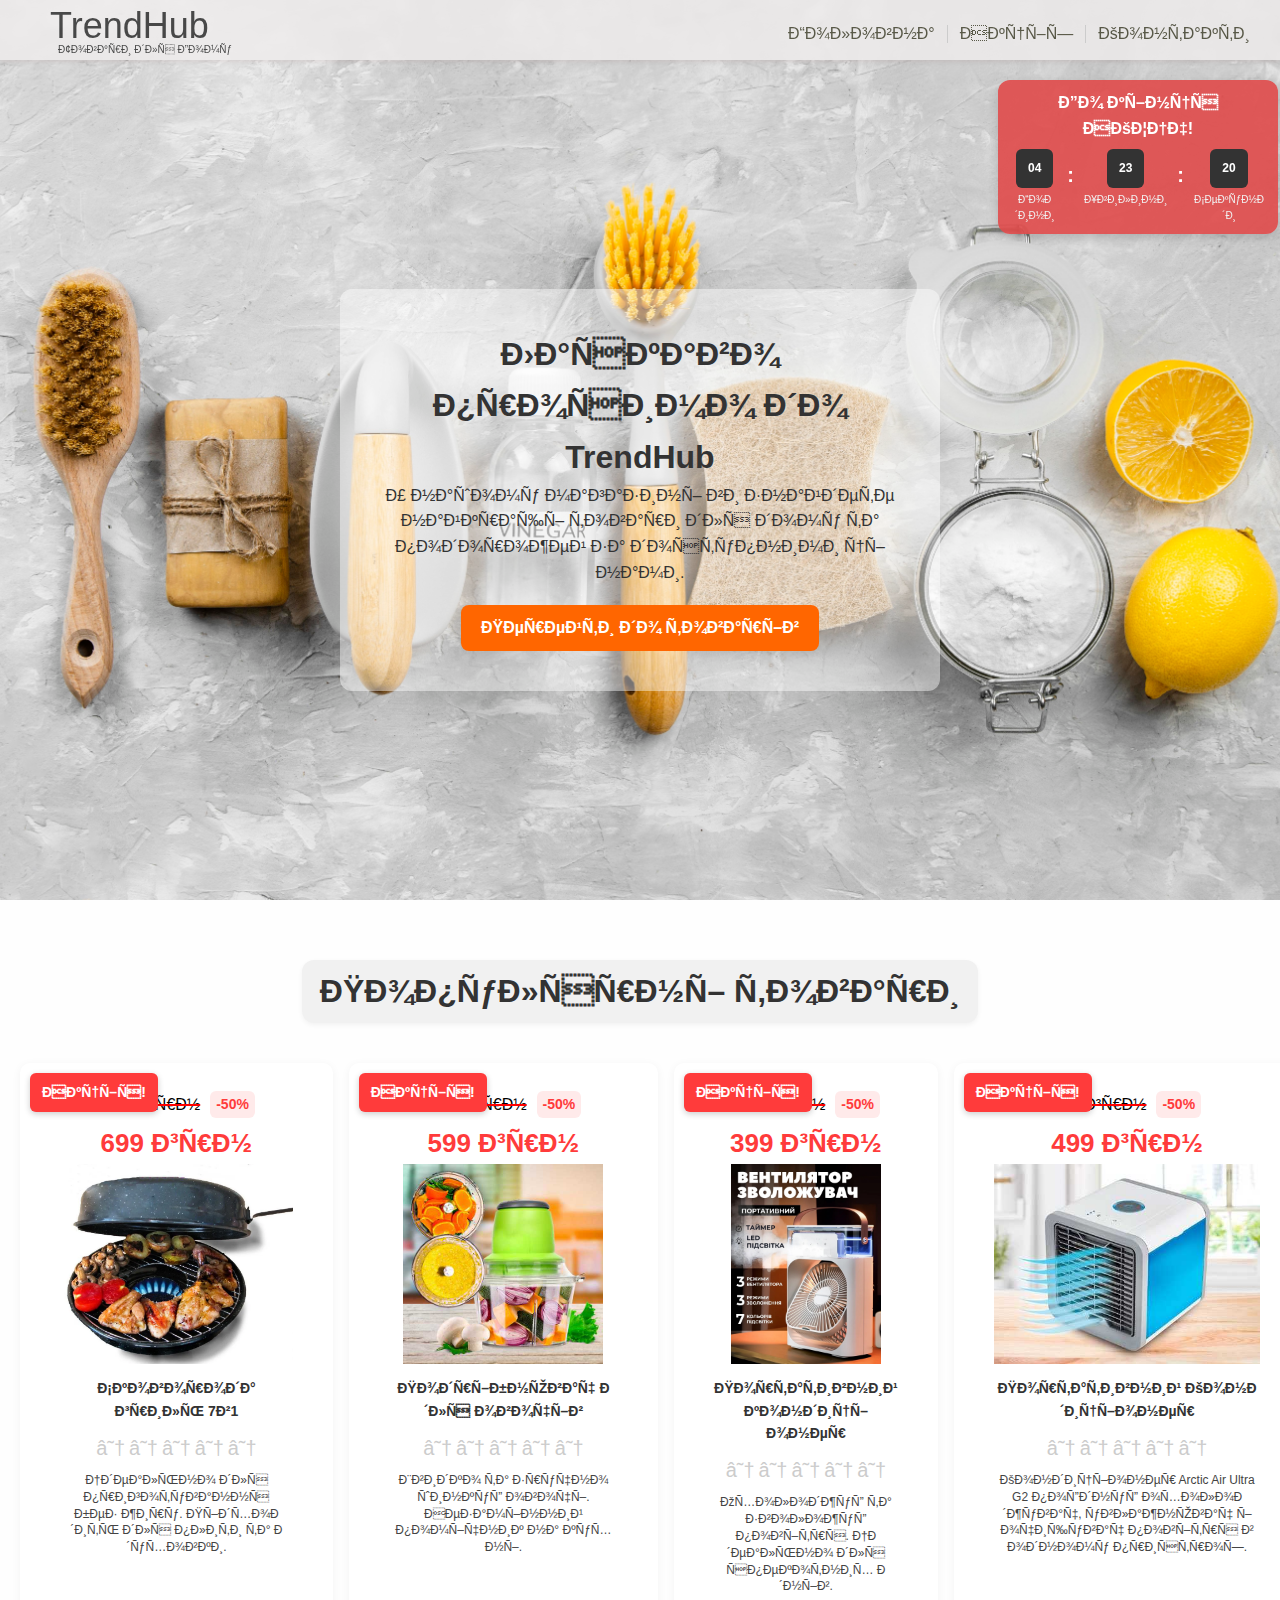
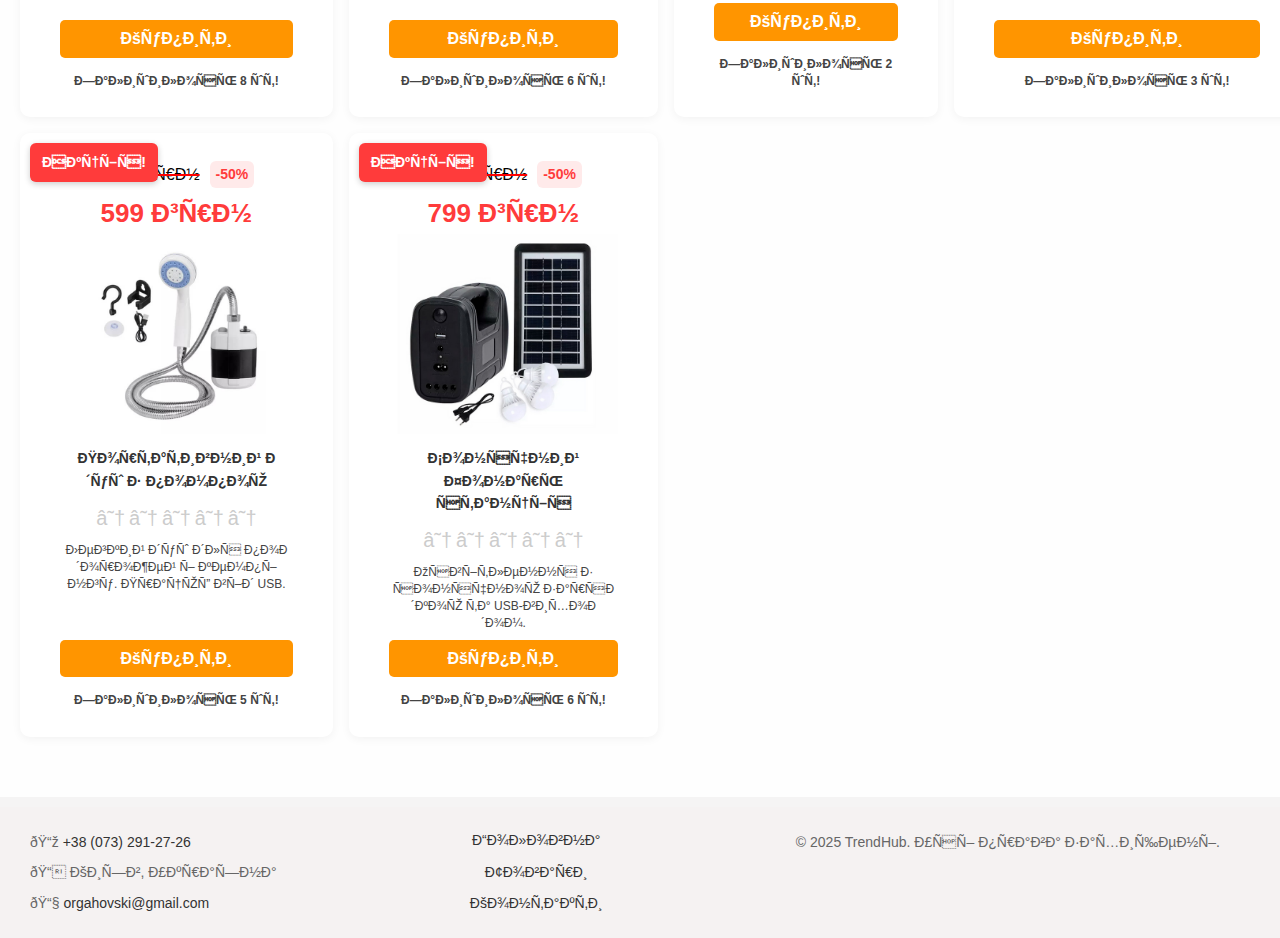
<file: index.html>
<!DOCTYPE html>
<html lang="uk">
<head>
  <!-- Google tag (gtag.js) -->
<script async src="https://www.googletagmanager.com/gtag/js?id=G-C384FE7Y42"></script>
<script>
  window.dataLayer = window.dataLayer || [];
  function gtag(){dataLayer.push(arguments);}
  gtag('js', new Date());

  gtag('config', 'G-C384FE7Y42');
</script>
   <script>
  !function(f,b,e,v,n,t,s)
  {if(f.fbq)return;n=f.fbq=function(){n.callMethod?
  n.callMethod.apply(n,arguments):n.queue.push(arguments)};
  if(!f._fbq)f._fbq=n;n.push=n;n.loaded=!0;n.version='2.0';
  n.queue=[];t=b.createElement(e);t.async=!0;
  t.src=v;s=b.getElementsByTagName(e)[0];
  s.parentNode.insertBefore(t,s)}(window, document,'script',
  'https://connect.facebook.net/en_US/fbevents.js');
  fbq('init', '1225853298814230');
  fbq('track', 'PageView');
</script>
<noscript>
  <img height="1" width="1" style="display:none"
       src="https://www.facebook.com/tr?id=682098284588154&ev=PageView&noscript=1"/>
</noscript>
  <noscript><img height="1" width="1" style="display:none"
  src="https://www.facebook.com/tr?id=ТВОЄ_ID&ev=PageView&noscript=1"/></noscript>
  <meta charset="UTF-8">
  <meta name="viewport" content="width=device-width, initial-scale=1.0">
  <meta name="description" content="TrendHub — інтернет-магазин товарів для дому. Вибирай якісні речі за вигідними цінами.">
  <title>TrendHub — Товари для дому</title>
  <link rel="stylesheet" href="style.css">

  <link rel="icon" type="image/png" href="images/favicon.ico">
<style>
    html {
      scroll-behavior: smooth;
    }
  </style>
</head>
<body id="home">

  <header>
  <nav class="navbar">
    <div class="logo">
      <a href="#home">
        <span class="brand">TrendHub</span>
        <span class="subtitle">Товари для Дому</span>
      </a>
    </div>

    <div class="burger-menu" id="burgerMenu">
      ☰
    </div>

    <ul class="nav-links" id="navLinks">
      
      <li><a href="#home">Головна</a></li>
      <li class="separator"></li>
     <li><a href="promo.html">Акції</a></li>
      <li class="separator"></li>
      <li><a href="#contact">Контакти</a></li>
    </ul>
  </nav>
</header>
  <main>
    

    <section class="hero">
      <div class="hero-content">
        <h1>Ласкаво просимо до TrendHub</h1>
        <p>У нашому магазині ви знайдете найкращі товари для дому та подорожей за доступними цінами.</p>
        <a href="#about" class="btn3">Перейти до товарів</a>
      </div>
    </section>

  
     <section class="products" id="about">
       <h2 class="products-heading">Популярні товари</h2>
      
        <div class="product-grid">
        <div class="product-card">
          <div class="price-wrapper">
  <span class="old-price">1498 грн</span>
  <span class="discount-badge">-50%</span>
</div>
<span class="new-price">699 грн</span>
           <div class="badge">Акція!</div> <!-- Бейдж зі знижкою -->
          <img src="images/skovoroda.png" alt="Сковорода гриль 7в1">
          <h3>Сковорода гриль 7в1</h3>
          <div class="star-rating">
  <span class="star" data-value="1">☆</span>
  <span class="star" data-value="2">☆</span>
  <span class="star" data-value="3">☆</span>
  <span class="star" data-value="4">☆</span>
  <span class="star" data-value="5">☆</span>
</div>
          <p>Ідеально для приготування без жиру. Підходить для плити та духовки.</p>
         <a href="https://grill1.trend-hub.space/?utm_source=facebook&utm_medium=cpc&utm_campaign=grill7in1_sale&utm_content=video1
" class="btn">Купити</a>
          <p class="stock-warning">Залишилось 8 шт!</p>
        </div>

        <!-- Товар 1 -->


<!-- Товар 2 -->
<div class="product-card">
   <div class="price-wrapper">
  <span class="old-price">1198 грн</span>
  <span class="discount-badge">-50%</span>
</div>
<span class="new-price">599 грн</span>
<div class="badge">Акція!</div> <!-- Бейдж зі знижкою -->
  <img src="images/izmelchitel.jpg" alt="Подрібнювач для овочів">
  <h3>Подрібнювач для овочів</h3>
  <div class="star-rating">
  <span class="star" data-value="1">☆</span>
  <span class="star" data-value="2">☆</span>
  <span class="star" data-value="3">☆</span>
  <span class="star" data-value="4">☆</span>
  <span class="star" data-value="5">☆</span>
</div>
  <p>Швидко та зручно шинкує овочі. Незамінний помічник на кухні.</p>
  <a href="https://chopper1.trend-hub.space/?utm_source=facebook&utm_medium=cpc&utm_campaign=chopper_test&utm_content=video1
" class="btn">Купити</a>
  <p class="stock-warning">Залишилось 6 шт!</p>
</div>

<!-- Товар 3 -->
<div class="product-card">
  <div class="price-wrapper">
  <span class="old-price">798 грн</span>
  <span class="discount-badge">-50%</span>
</div>
<span class="new-price">399 грн</span>
<div class="badge">Акція!</div> <!-- Бейдж зі знижкою -->
  <img src="images/ventulytor.jpg" alt="Портативний міні-кондиціонер">
  <h3>Портативний кондиціонер</h3>
   <div class="star-rating">
  <span class="star" data-value="1">☆</span>
  <span class="star" data-value="2">☆</span>
  <span class="star" data-value="3">☆</span>
  <span class="star" data-value="4">☆</span>
  <span class="star" data-value="5">☆</span>
</div>
  <p>Охолоджує та зволожує повітря. Ідеально для спекотних днів.</p>
  <a href="https://cool2.trend-hub.space/?utm_source=facebook&utm_medium=cpc&utm_campaign=arctic_air_test&utm_content=video2
" class="btn">Купити</a>
  <p class="stock-warning">Залишилось 2 шт!</p>
</div>

<!-- Товар 4 -->
<div class="product-card">
  <div class="price-wrapper">
  <span class="old-price">998 грн</span>
  <span class="discount-badge">-50%</span>
</div>
<span class="new-price">499 грн</span>
<div class="badge">Акція!</div> <!-- Бейдж зі знижкою -->
  <img src="images/konducionerlogo.jpg" alt="Сковорода гриль 7в1">
  <h3>Портативний Кондиціонер</h3>
    <div class="star-rating">
  <span class="star" data-value="1">☆</span>
  <span class="star" data-value="2">☆</span>
  <span class="star" data-value="3">☆</span>
  <span class="star" data-value="4">☆</span>
  <span class="star" data-value="5">☆</span>
</div>
  <p>Кондиціонер Arctic Air Ultra G2 поєднує охолоджувач, увлажнювач і очищувач повітря в одному пристрої.</p>
  <a href="https://cool.trend-hub.space/?utm_source=facebook&utm_medium=cpc&utm_campaign=arctic_air_test&utm_content=video1
" class="btn">Купити</a>
  <p class="stock-warning">Залишилось 3 шт!</p>
</div>

<!-- Товар 5 -->
<div class="product-card">
  <div class="price-wrapper">
  <span class="old-price">1198 грн</span>
  <span class="discount-badge">-50%</span>
</div>
<span class="new-price">599 грн</span>
<div class="badge">Акція!</div> <!-- Бейдж зі знижкою -->
  <img src="images/dushport.jpg" alt="Портативний душ з помпою">
  <h3>Портативний душ з помпою</h3>
  <div class="star-rating">
  <span class="star" data-value="1">☆</span>
  <span class="star" data-value="2">☆</span>
  <span class="star" data-value="3">☆</span>
  <span class="star" data-value="4">☆</span>
  <span class="star" data-value="5">☆</span>
</div>
  <p>Легкий душ для подорожей і кемпінгу. Працює від USB.</p>
<a href="https://shower1.trend-hub.space/?utm_source=facebook&utm_medium=cpc&utm_campaign=portable_shower_sale&utm_content=video1
" class="btn">Купити</a>
  <p class="stock-warning">Залишилось 5 шт!</p>
</div>

<!-- Товар 6 -->
<div class="product-card">
  <div class="price-wrapper">
  <span class="old-price">1598 грн</span>
  <span class="discount-badge">-50%</span>
</div>
<span class="new-price">799 грн</span>
<div class="badge">Акція!</div> <!-- Бейдж зі знижкою -->
  <img src="images/panelson.jpg" alt="Сонячний Фонарь станція">
  <h3>Сонячний Фонарь станція</h3>
  <div class="star-rating">
  <span class="star" data-value="1">☆</span>
  <span class="star" data-value="2">☆</span>
  <span class="star" data-value="3">☆</span>
  <span class="star" data-value="4">☆</span>
  <span class="star" data-value="5">☆</span>
</div>
  <p>Освітлення з сонячною зарядкою та USB-виходом.</p>
  <a href="https://station1.trend-hub.space/?utm_source=facebook&utm_medium=cpc&utm_campaign=solar_station_test&utm_content=video1
" class="btn">Купити</a>
  <p class="stock-warning">Залишилось 6 шт!</p>
</div>

<!-- Товар 7 -->


        </div>
      </div>
    </section>
  </main>

 <footer class="footer" id="contact">
  <div class="footer-content">
    <!-- Контакти ліворуч -->
    <div class="footer-right">
      <p>📞 <a href="tel:+380732912726">+38 (073) 291-27-26</a></p>
      <p>📍 Київ, Україна</p>
      <p>📧 <a href="https://mail.google.com/mail/?view=cm&fs=1&to=orgahovski@gmail.com" target="_blank">orgahovski@gmail.com</a></p>

    </div>

    <!-- Середина — меню -->
    <div class="footer-center">
      <ul class="footer-links">
        <li><a href="#home">Головна</a></li>
        <li><a href="#about">Товари</a></li>
        <li><a href="#contact">Контакти</a></li>
      </ul>
    </div>

    <!-- Права захищені праворуч -->
    <div class="footer-left">
      <p>&copy; 2025 TrendHub. Усі права захищені.</p>
    </div>
  </div>
</footer>

<div class="promo-countdown">
  <div class="promo-text">До кінця АКЦІЇ!</div>
  <div class="timer-wrapper">
    <div class="time-unit">
      <div class="time-box" id="hours">04</div>
      <div class="time-label">Години</div>
    </div>
    <div class="time-separator">:</div>
    <div class="time-unit">
      <div class="time-box" id="minutes">23</div>
      <div class="time-label">Хвилини</div>
    </div>
    <div class="time-separator">:</div>
    <div class="time-unit">
      <div class="time-box" id="seconds">20</div>
      <div class="time-label">Секунди</div>
    </div>
  </div>
</div>


<script src="script.js"></script>
</body>
</html>
</file>
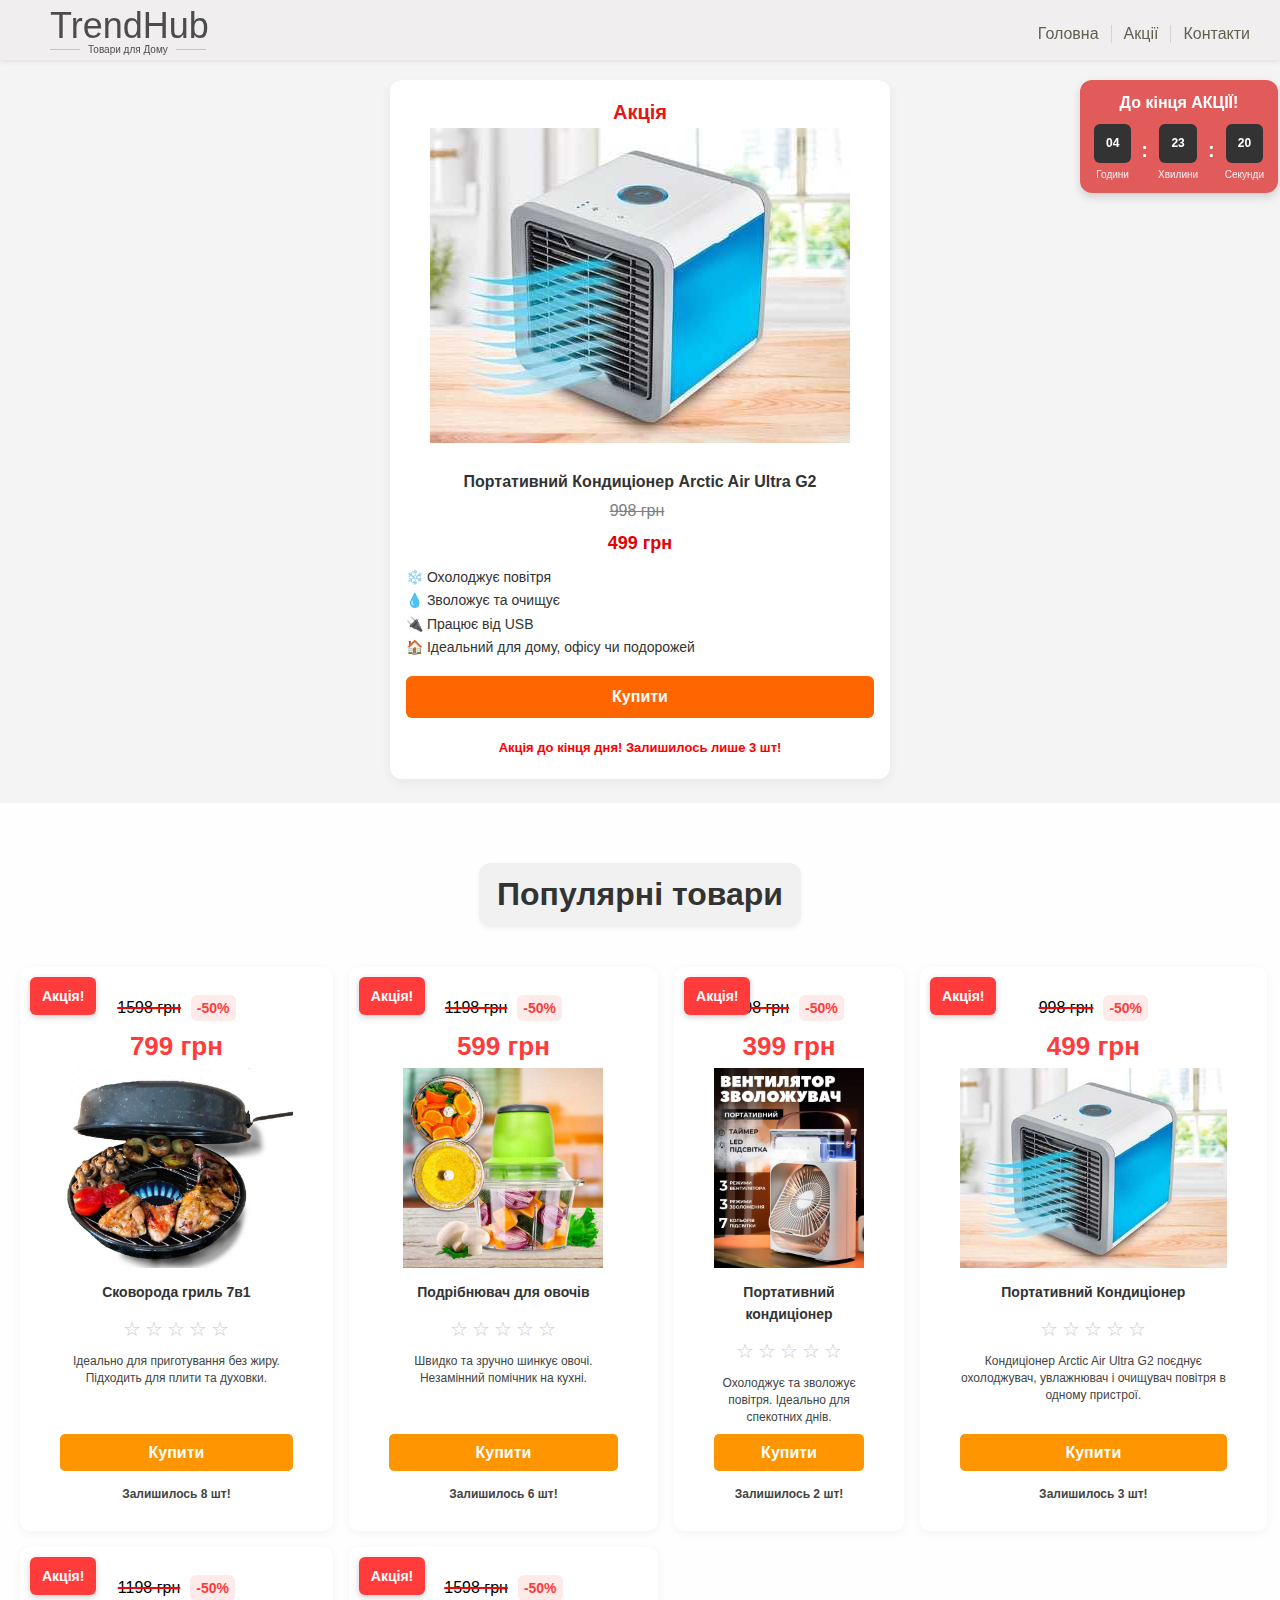
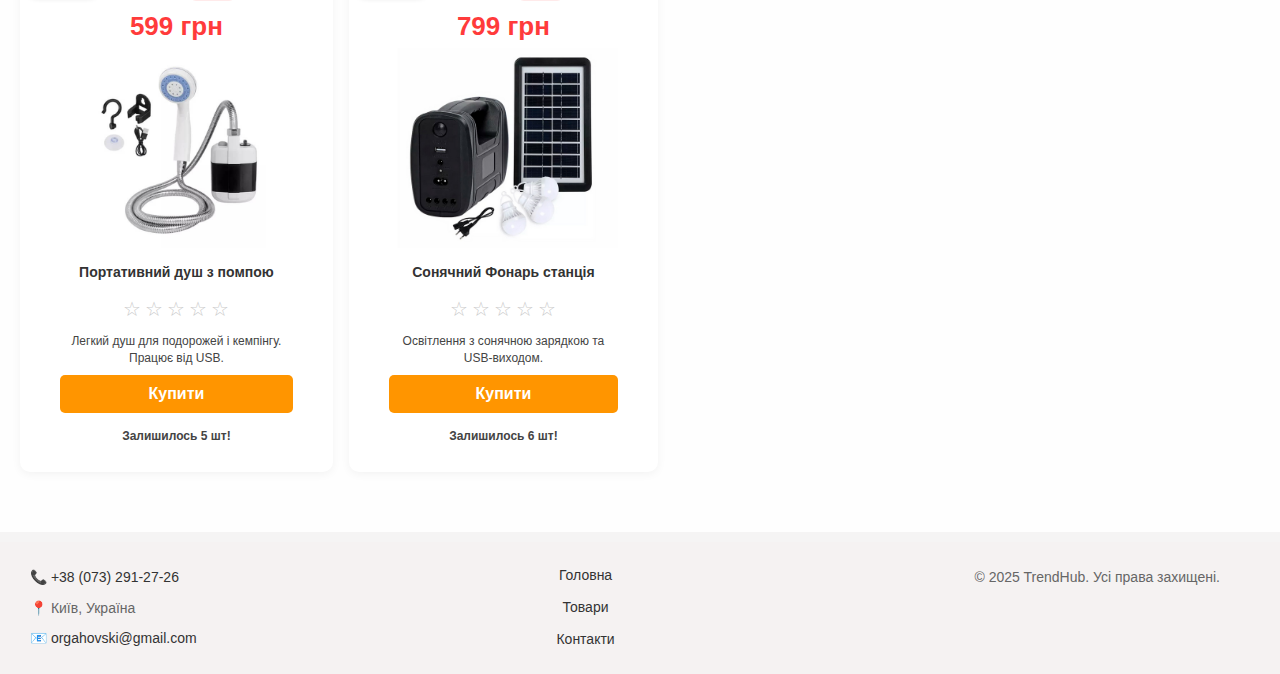
<file: promo.html>
<!DOCTYPE html>
<html lang="uk">
<head>
  <!-- Google tag (gtag.js) -->
<script async src="https://www.googletagmanager.com/gtag/js?id=G-C384FE7Y42"></script>
<script>
  window.dataLayer = window.dataLayer || [];
  function gtag(){dataLayer.push(arguments);}
  gtag('js', new Date());

  gtag('config', 'G-C384FE7Y42');
</script>
   <script>
  !function(f,b,e,v,n,t,s)
  {if(f.fbq)return;n=f.fbq=function(){n.callMethod?
  n.callMethod.apply(n,arguments):n.queue.push(arguments)};
  if(!f._fbq)f._fbq=n;n.push=n;n.loaded=!0;n.version='2.0';
  n.queue=[];t=b.createElement(e);t.async=!0;
  t.src=v;s=b.getElementsByTagName(e)[0];
  s.parentNode.insertBefore(t,s)}(window, document,'script',
  'https://connect.facebook.net/en_US/fbevents.js');
  fbq('init', '1225853298814230');
  fbq('track', 'PageView');
</script>
<noscript>
  <img height="1" width="1" style="display:none"
       src="https://www.facebook.com/tr?id=682098284588154&ev=PageView&noscript=1"/>
</noscript>
  <meta charset="UTF-8">
  <meta name="viewport" content="width=device-width, initial-scale=1.0">
  <title>Акції | TrendHub</title>
  <link rel="stylesheet" href="style.css">
   <link rel="icon" type="image/png" href="images/favicon.ico">
</head>
<body id="home">

  <header>
  <nav class="navbar">
    <div class="logo">
      <a href="#home">
        <span class="brand">TrendHub</span>
        <span class="subtitle">Товари для Дому</span>
      </a>
    </div>

    <div class="burger-menu" id="burgerMenu">
      ☰
    </div>

    <ul class="nav-links" id="navLinks">
  <li><a href="index.html">Головна</a></li>
  <li class="separator"></li>
  <li><a href="promo.html">Акції</a></li>
  <li class="separator"></li>
  <li><a href="#contact">Контакти</a></li>
</ul>
  </nav>
</header>
  <main>
    

    <main style="padding-top: 80px">
  <section class="main-offer compact">
  <span class="sale-label">Акція</span>
  <img src="images/konducionerlogo.jpg" alt="Кондиціонер">
  
  <h3 class="main-title">Портативний Кондиціонер Arctic Air Ultra G2</h3>

  <div class="price">
    <span class="old-price">998 грн</span>
    <span class="new-price">499 грн</span>
  </div>

  <ul class="features">
    <li>❄️ Охолоджує повітря</li>
    <li>💧 Зволожує та очищує</li>
    <li>🔌 Працює від USB</li>
    <li>🏠 Ідеальний для дому, офісу чи подорожей</li>
  </ul>

  <a href="https://cool.trend-hub.space/?utm_source=facebook&utm_medium=cpc&utm_campaign=arctic_air_test&utm_content=video1
" class="btn">Купити</a>
  <p class="stock-warning red">Акція до кінця дня! Залишилось лише <strong>3 шт!</strong></p>
</section>

</main>

  
     <section class="products" id="about">
        <h2 class="products-heading">Популярні товари</h2>
      
        <div class="product-grid">
        <div class="product-card">
          <div class="price-wrapper">
  <span class="old-price">1598 грн</span>
  <span class="discount-badge">-50%</span>
</div>
<span class="new-price">799 грн</span>
           <div class="badge">Акція!</div> <!-- Бейдж зі знижкою -->
          <img src="images/skovoroda.png" alt="Сковорода гриль 7в1">
          <h3>Сковорода гриль 7в1</h3>
          <div class="star-rating">
  <span class="star" data-value="1">☆</span>
  <span class="star" data-value="2">☆</span>
  <span class="star" data-value="3">☆</span>
  <span class="star" data-value="4">☆</span>
  <span class="star" data-value="5">☆</span>
</div>
          <p>Ідеально для приготування без жиру. Підходить для плити та духовки.</p>
          <a href="https://grill1.trend-hub.space/?utm_source=facebook&utm_medium=cpc&utm_campaign=grill7in1_sale&utm_content=video1
" class="btn">Купити</a>
          <p class="stock-warning">Залишилось 8 шт!</p>
        </div>

        <!-- Товар 1 --

<!-- Товар 2 -->
<div class="product-card">
   <div class="price-wrapper">
  <span class="old-price">1198 грн</span>
  <span class="discount-badge">-50%</span>
</div>
<span class="new-price">599 грн</span>
<div class="badge">Акція!</div> <!-- Бейдж зі знижкою -->
  <img src="images/izmelchitel.jpg" alt="Подрібнювач для овочів">
  <h3>Подрібнювач для овочів</h3>
  <div class="star-rating">
  <span class="star" data-value="1">☆</span>
  <span class="star" data-value="2">☆</span>
  <span class="star" data-value="3">☆</span>
  <span class="star" data-value="4">☆</span>
  <span class="star" data-value="5">☆</span>
</div>
  <p>Швидко та зручно шинкує овочі. Незамінний помічник на кухні.</p>
 <a href="https://chopper1.trend-hub.space/?utm_source=facebook&utm_medium=cpc&utm_campaign=chopper_test&utm_content=video1
" class="btn">Купити</a>
  <p class="stock-warning">Залишилось 6 шт!</p>
</div>

<!-- Товар 3 -->
<div class="product-card">
  <div class="price-wrapper">
  <span class="old-price">798 грн</span>
  <span class="discount-badge">-50%</span>
</div>
<span class="new-price">399 грн</span>
<div class="badge">Акція!</div> <!-- Бейдж зі знижкою -->
  <img src="images/ventulytor.jpg" alt="Портативний міні-кондиціонер">
  <h3>Портативний кондиціонер</h3>
   <div class="star-rating">
  <span class="star" data-value="1">☆</span>
  <span class="star" data-value="2">☆</span>
  <span class="star" data-value="3">☆</span>
  <span class="star" data-value="4">☆</span>
  <span class="star" data-value="5">☆</span>
</div>
  <p>Охолоджує та зволожує повітря. Ідеально для спекотних днів.</p>
 <a href="https://cool2.trend-hub.space/?utm_source=facebook&utm_medium=cpc&utm_campaign=arctic_air_test&utm_content=video2
" class="btn">Купити</a>
  <p class="stock-warning">Залишилось 2 шт!</p>
</div>

<!-- Товар 4 -->
<div class="product-card">
  <div class="price-wrapper">
  <span class="old-price">998 грн</span>
  <span class="discount-badge">-50%</span>
</div>
<span class="new-price">499 грн</span>
<div class="badge">Акція!</div> <!-- Бейдж зі знижкою -->
  <img src="images/konducionerlogo.jpg" alt="Сковорода гриль 7в1">
  <h3>Портативний Кондиціонер</h3>
    <div class="star-rating">
  <span class="star" data-value="1">☆</span>
  <span class="star" data-value="2">☆</span>
  <span class="star" data-value="3">☆</span>
  <span class="star" data-value="4">☆</span>
  <span class="star" data-value="5">☆</span>
</div>
  <p>Кондиціонер Arctic Air Ultra G2 поєднує охолоджувач, увлажнювач і очищувач повітря в одному пристрої.</p>
 <a href="https://cool.trend-hub.space/?utm_source=facebook&utm_medium=cpc&utm_campaign=arctic_air_test&utm_content=video1
" class="btn">Купити</a>
  <p class="stock-warning">Залишилось 3 шт!</p>
</div>

<!-- Товар 5 -->
<div class="product-card">
  <div class="price-wrapper">
  <span class="old-price">1198 грн</span>
  <span class="discount-badge">-50%</span>
</div>
<span class="new-price">599 грн</span>
<div class="badge">Акція!</div> <!-- Бейдж зі знижкою -->
  <img src="images/dushport.jpg" alt="Портативний душ з помпою">
  <h3>Портативний душ з помпою</h3>
  <div class="star-rating">
  <span class="star" data-value="1">☆</span>
  <span class="star" data-value="2">☆</span>
  <span class="star" data-value="3">☆</span>
  <span class="star" data-value="4">☆</span>
  <span class="star" data-value="5">☆</span>
</div>
  <p>Легкий душ для подорожей і кемпінгу. Працює від USB.</p>
 <a href="https://shower1.trend-hub.space/?utm_source=facebook&utm_medium=cpc&utm_campaign=portable_shower_sale&utm_content=video1
" class="btn">Купити</a>
  <p class="stock-warning">Залишилось 5 шт!</p>
</div>

<!-- Товар 6 -->
<div class="product-card" id="solar-box">
  <div class="price-wrapper">
  <span class="old-price">1598 грн</span>
  <span class="discount-badge">-50%</span>
</div>
<span class="new-price">799 грн</span>
<div class="badge">Акція!</div> <!-- Бейдж зі знижкою -->
  <img src="images/panelson.jpg" alt="Сонячний Фонарь станція">
  <h3>Сонячний Фонарь станція</h3>
  <div class="star-rating">
  <span class="star" data-value="1">☆</span>
  <span class="star" data-value="2">☆</span>
  <span class="star" data-value="3">☆</span>
  <span class="star" data-value="4">☆</span>
  <span class="star" data-value="5">☆</span>
</div>
  <p>Освітлення з сонячною зарядкою та USB-виходом.</p>
<a href="https://station1.trend-hub.space/?utm_source=facebook&utm_medium=cpc&utm_campaign=solar_station_test&utm_content=video1
" class="btn">Купити</a>
  <p class="stock-warning">Залишилось 6 шт!</p>
</div>

<!-- Товар 7 -->

        </div>
      </div>
    </section>
  </main>

 <footer class="footer" id="contact">
  <div class="footer-content">
    <!-- Контакти ліворуч -->
    <div class="footer-right">
      <p>📞 <a href="tel:+380732912726">+38 (073) 291-27-26</a></p>
      <p>📍 Київ, Україна</p>
      <p>📧 <a href="https://mail.google.com/mail/?view=cm&fs=1&to=orgahovski@gmail.com" target="_blank">orgahovski@gmail.com</a></p>

    </div>

    <!-- Середина — меню -->
    <div class="footer-center">
      <ul class="footer-links">
        <li><a href="#home">Головна</a></li>
        <li><a href="#about">Товари</a></li>
        <li><a href="#contact">Контакти</a></li>
      </ul>
    </div>

    <!-- Права захищені праворуч -->
    <div class="footer-left">
      <p>&copy; 2025 TrendHub. Усі права захищені.</p>
    </div>
  </div>
</footer>

<div class="promo-countdown">
  <div class="promo-text">До кінця АКЦІЇ!</div>
  <div class="timer-wrapper">
    <div class="time-unit">
      <div class="time-box" id="hours">04</div>
      <div class="time-label">Години</div>
    </div>
    <div class="time-separator">:</div>
    <div class="time-unit">
      <div class="time-box" id="minutes">23</div>
      <div class="time-label">Хвилини</div>
    </div>
    <div class="time-separator">:</div>
    <div class="time-unit">
      <div class="time-box" id="seconds">20</div>
      <div class="time-label">Секунди</div>
    </div>
  </div>
</div>


<script src="script.js"></script>
</body>
</html>
</file>
<file: style.css>
/* style.css */
* {
  margin: 0;
  padding: 0;
  box-sizing: border-box;
  font-family: "Segoe UI", Tahoma, Geneva, Verdana, sans-serif;
}
body {
  background-color: #f5f4f4;
  color: #333;
  line-height: 1.6;
  overflow-x: hidden;
}
.navbar {
  height: 60px;
  padding: 6px 10px;
  display: flex;
  align-items: center;
  justify-content: space-between;
  background-color: rgb(239, 237, 237);
  box-shadow: 0 2px 5px rgba(93, 8, 8, 0.1);
  position: fixed;
  width: 100%;
  top: 0;
  z-index: 1000;
  opacity: 0.8;
  backdrop-filter: blur(4px);
}
.logo {
  display: flex;
  flex-direction: column;
  align-items: flex-start;
  margin-left: 40px;
}
.logo a {
  text-decoration: none;
  color: #222222;
  font-weight: normal;
  display: flex;
  flex-direction: column;
  line-height: 1.2;
}
.logo .brand {
  font-size: 36px;
  font-weight: normal;
}
.logo .subtitle {
  display: flex;
  align-items: center;
  font-size: 10px;
  color: #222222;
  margin-left: 0px;
  margin-top: -4px;
  gap: 8px;
  /* відстань між лінією та текстом */
}
.logo .subtitle::before,
.logo .subtitle::after {
  content: "";
  flex: 1;
  height: 1px;
  background-color: #bbb;
  max-width: 30px;
}
.nav-links {
  list-style: none;
  display: flex;
  align-items: center;
  gap: 12px;
  margin-top: 8px;
  margin-right: 20px;
}
.nav-links li a {
  text-decoration: none;
  color: #3b3b26;
  font-weight: 500;
  transition: color 0.3s;
}
.nav-links li a:visited {
  color: #333;
}
.nav-links li a:hover {
  color: #ff9500;
}
.separator {
  width: 1px;
  height: 18px;
  background-color: #ccc;
}
.hero {
  width: 100vw;
  height: 100vh;
  background: url("images/fon.jpg") center center / cover no-repeat;
  display: flex;
  justify-content: center;
  align-items: center;
  padding-top: 80px;
  /* замість 60 */
  margin: 0;
}
.hero-content {
  background-color: rgba(255, 255, 255, 0.45);
  border-radius: 12px;
  text-align: center;
  max-width: 600px;
  width: 100%;
  margin: 0 auto;
  padding: 40px;
  font-size: 100%;
}
.btn3 {
  background-color: #ff6600; /* Основний колір */
  color: #fff;
  padding: 10px 16px;
  margin-top: 20px;
  border-radius: 8px;
  text-decoration: none;
  font-size: 12px;
  font-weight: 600;
  display: inline-block;
  transition: background-color 0.3s ease, transform 0.2s ease;
}

.btn3:hover {
  background-color: #ff884d; /* Світліший при наведенні */
  transform: scale(1.08);
}

.btn3 {
  background-color: #ff6600; /* Основний колір */
  color: #fff;
  padding: 10px 20px;
  border-radius: 8px;
  text-decoration: none;
  font-size: 16px;
  font-weight: 600;
  display: inline-block;
  transition: background-color 0.3s ease, transform 0.2s ease;
}

.btn3:hover {
  background-color: #ff884d; /* Світліший при наведенні */
  transform: scale(1.08);
}
.btn {
  display: inline-block;
  width: 100%;
  background-color: #ff6600;
  color: white;
  padding: 10px;
  border-radius: 6px;
  text-align: center;
  font-weight: bold;
  text-decoration: none;
  margin-bottom: 10px;
  transition: transform 0.2s ease, background-color 0.3s ease;
}
.btn:hover {
  background-color: #ffa775 !important;
  transform: scale(1.05);
}
.footer p {
  color: #666;
  font-size: 14px;
  margin-bottom: 10px;
}
.footer-links li a {
  text-decoration: none;
  color: #333;
  transition: color 0.3s;
  font-size: 14px;
}
.footer-links li a:hover {
  color: #ff9500;
}
.products {
  padding: 60px 20px;
  background-color: #fefefe;
  text-align: center;
}
.products h2 {
  font-size: 32px;
  margin-bottom: 40px;
  color: #333;
}
.product-grid {
  display: grid;
  grid-template-columns: repeat(4, 1fr); /* 4 колонки */
  gap: 16px;
}

.product-card {
  display: flex;
  flex-direction: column;
  justify-content: space-between;
  height: 100%;
  padding: 20px 40px;
  position: relative;
  background-color: white;
  border-radius: 10px;
  box-shadow: 0 2px 10px rgba(0, 0, 0, 0.05);
  text-align: center;
  transition: transform 0.3s ease, box-shadow 0.3s ease;
}
.product-card:hover {
  transform: scale(1.03);
  box-shadow: 0 4px 15px rgba(0, 0, 0, 0.1);
}
.product-card img {
  height: 200px;
  object-fit: contain;
  margin-bottom: 5px;
}

.product-card h3 {
  font-size: 14px;
  margin: 8px 0 2px;
}

.product-card p {
  font-size: 12px;
  line-height: 1.4;
  margin-bottom: 8px;
  color: #444;
}

.product-card .btn {
  margin-top: auto;
  padding: 6px 14px;
  background-color: #ff9500;
  color: white;
  border: none;
  border-radius: 5px;
  font-weight: bold;
  cursor: pointer;
}

.products-heading {
  background-color: #f1f1f1;
  /* колір фону */
  padding: 6px 18px;
  /* внутрішні відступи */
  border-radius: 12px;
  /* заокруглення */
  display: inline-block;
  /* щоб обгортка була навколо тексту */
  box-shadow: 0 2px 5px rgba(7, 7, 7, 0.05);
  font-size: 36px; 
  /* легка тінь — опціонально */
}

.footer {
  background-color: #f5f2f2;
  padding: 20px 10px;
  margin-top: 10px;
}
.footer-content {
  display: flex;
  justify-content: space-between;
  align-items: flex-start;
  flex-wrap: wrap;
}
.footer-right {
  font-size: 14px;
  color: #666;
}
.footer-left p,
.footer-right p {
  margin: 4px 0;
}
.footer-left {
  font-size: 12px;
  color: #666;
  margin-right: 50px;
  /* ⬅️ Зміщує «Усі права захищені» праворуч */
  text-align: right;
}
.footer-center {
  flex: 1;
  text-align: center;
  display: flex;
  flex-direction: column;
  align-items: center;
}
.footer-right {
  display: flex;
  flex-direction: column;
  align-items: flex-start;
  font-size: 14px;
  margin-left: 20px;
  /* ⬅️ Зміщує контакти ліворуч */
}
.footer-links {
  list-style: none;
  align-items: center;
  justify-content: center;
  padding: 0;
  margin: 0;
  display: flex;
  flex-direction: column;
  gap: 6px;
}
.footer-links a {
  text-decoration: none;
  color: #333;
  transition: color 0.3s;
  font-size: 14px;
}
.footer-links a:hover {
  color: #ff9500;
}

.footer-right a {
  color: #333;
  /* або інший колір на твій смак */
  text-decoration: none;
  font-weight: 400;
}
.footer-right a:hover {
  color: #ff9500;
  /* колір при наведенні */
  text-decoration: underline;
}

.badge {
  position: absolute;
  top: 10px;
  left: 10px;
  background-color: #ff3b3b;
  color: white;
  font-size: 14px; /* було 12px */
  padding: 8px 12px; /* було 4px 8px */
  border-radius: 6px;
  font-weight: bold;
  z-index: 2;
  box-shadow: 0 2px 6px rgba(0, 0, 0, 0.2);
  display: block; /* <-- це забезпечує постійну видимість */
}

.price-wrapper {
  display: flex;
  align-items: center;
  gap: 10px;
  margin-top: 8px;
  justify-content: center;
}
.sale-label {
   color: #e61414; /* чорний текст */
   font-weight: bold;
   font-size: 20px;
   padding: 2px 6px;
  text-decoration-thickness: 1.5px; /* тонка лінія */
 
}
.old-price {
  color: #000; /* чорний текст */
  text-decoration: line-through;
  text-decoration-color: red; /* червона лінія перекреслення */
  text-decoration-thickness: 1.5px; /* тонка лінія */
  font-size: 16px;
}

.discount-badge {
  background-color: #ffeaea;
  color: #ff3b3b;
  font-size: 14px;
  font-weight: bold;
  padding: 2px 6px;
  border-radius: 6px;
}

.new-price {
  color: #ff3b3b;
  font-size: 26px;
  font-weight: bold;
  display: block;
  text-align: center;
  margin-top: 5px;
}

.new-price sup {
  font-size: 12px;
  vertical-align: super;
}

.star-rating {
  display: flex;
  gap: 4px;
  font-size: 20px;
  color: #ccc;
  cursor: pointer;
  margin: 8px 0;
  justify-content: center;
}

.star-rating .star:hover,
.star-rating .star.hover,
.star-rating .star.selected {
  color: #ffd700; /* золота зірка */
}

.rating-text {
  font-size: 14px;
  color: #999;
}

.promo-countdown {
  position: fixed;
  top: 80px;
  right: 2px;
  background: rgba(224, 74, 74, 0.9);
  color: white;
  padding: 10px 14px;
  border-radius: 12px;
  z-index: 1000;
  font-family: "Segoe UI", sans-serif;
  text-align: center;
  box-shadow: 0 4px 10px rgba(0, 0, 0, 0.15);
  max-width: 280px;
}

.promo-text {
  font-weight: 600;
  font-size: 16px;
  margin-bottom: 8px;
}

.timer-wrapper {
  display: flex;
  justify-content: center;
  align-items: flex-start;
  gap: 10px;
}

.time-unit {
  display: flex;
  flex-direction: column;
  align-items: center;
}

.time-box {
  background-color: #333;
  padding: 10px 12px;
  font-size: 12px;
  font-weight: bold;
  border-radius: 6px;
  min-width: 36px;
}

.time-label {
  font-size: 10px;
  margin-top: 4px;
  color: #f1f1f1;
}

.time-separator {
  font-size: 20px;
  font-weight: bold;
  margin-top: 10px;
}

.stock-warning {
  color: #000000;
  font-weight: bold;
  margin: 5px 0;
  text-align: center;
  font-size: 14px;
}

@media (max-width: 768px) {
  .navbar {
    flex-direction: row;
    justify-content: space-between;
    align-items: center;
    padding: 6px 12px;
    height: auto;
    gap: 10px;
    opacity: 1 !important;
    backdrop-filter: none !important;
    background-color: #f6f6f6 !important;
  }

.products-heading {
    font-size: 20px !important;
  }
  body {
  max-width: 100vw;
  overflow-x: hidden;
}
  .logo {
    margin: 0;
    display: flex;
    align-items: center;
  }

  .logo .brand {
    font-size: 20px;
  }

  

  .nav-links li {
    display: inline-block;
    padding: 6px 0;
  font-size: 16px;
  }

  .nav-links li a {
    font-size: 14px;
    padding: 4px 8px;
  }

  .separator {
    display: none !important;
    height: 0 !important;
    width: 0 !important;
    padding: 0 !important;
    margin: 0 !important;
    border: none !important;
    background: none !important;
  }

  .hero {
    height: auto;
    padding: 120px 10px 60px;
    text-align: center;
    background-image: url('images/fonmobile.webp');
  }

  .hero-content {
    padding: 20px;
    max-width: 80%;
    font-size: 14px;
  }

  .hero-content h1 {
    font-size: 18px;
    text-align: center;
  }

  .hero-content p {
    font-size: 10px;
    text-align: center;
  }

  .hero-content .btn3 {
    font-size: 14px;
    padding: 10px 20px;
  }

  .btn3 {
    font-size: 14px;
    padding: 8px 16px;
  }

  .products {
    padding: 40px 10px;
  }

  .product-grid {
  display: grid;
  grid-template-columns: repeat(auto-fit, minmax(48%, 1fr));
  gap: 12px;
  justify-content: center;
}

  .product-card {
   padding: 10px;
    margin: 6px;
  }

  .product-card img {
    height: 90px;
    margin-bottom: 4px; /* менше простору під картинкою */
  }

  .product-card h3 {
    font-size: 14px;
    margin: 2px 0; /* менше відступу зверху і знизу */
  }

  .star-rating {
  margin: 4px 0;
}

  .product-card p {
     font-size: 8px;
  margin: 4px 0;
  line-height: 1.3;
  }

  .btn {
    font-size: 14px;
    padding: 8px 14px;
  }

  .stock-warning {
    font-size: 12px;
  }

  .new-price {
    font-size: 20px;
  }

  .promo-countdown {
    top: unset;
    bottom: 20px;
    right: 10px;
    left: 10px;
    max-width: 90%;
    width: calc(100% - 20px);
   font-size: 12px;
   padding: 8px;
  }

  .time-box {
      font-size: 10px;
    padding: 6px 8px;
    min-width: 30px;
  }

  .time-label {
      font-size: 8px;
  }

  .footer-content {
    flex-direction: column;
    align-items: center;
    text-align: center;
  }

  .footer-left, .footer-center, .footer-right {
    margin: 10px 0;
    text-align: center;
  }

  .footer-links {
    flex-direction: row;
    flex-wrap: wrap;
    gap: 10px;
  }

  .badge {
    font-size: 12px;
    padding: 4px 6px;
    top: 6px;
    left: 6px;
  }

  .price-wrapper {
    margin-top: 20px; /* Зсуває ціну нижче бейджа */
  }
  .old-price {
    font-size: 14px;
  }

  .discount-badge {
    font-size: 14px;
    padding: 4px 8px;
  }

}

/* Стилі для випадаючого меню */

.dropdown:hover {
  display: block;
}

.burger-menu {
  display: none;
  font-size: 28px;
  cursor: pointer;
  padding: 10px;
  user-select: none;
}

/* Показуємо бургер на мобільних */
@media (max-width: 768px) {
  .burger-menu {
    display: block;
  }

   .nav-links {
    display: none;
    flex-direction: column;
    background-color: #efefef; /* повністю непрозорий білий фон */
    position: absolute;
    top: 60px;
    left: 0;
    width: 100%;
    z-index: 1000;
    padding: 10px 0;
    box-shadow: 0 4px 10px rgba(0, 0, 0, 0.1);
  }
  .nav-links.show {
    display: flex;
  }

  .nav-links li {
    width: 100%;
    text-align: center;
    padding: 8px 0;
    border-bottom: 1px solid #ccc; /* лінії між елементами */
  }

  .nav-links li:last-child {
    border-bottom: none;
  }

  .dropdown-menu {
    position: static;
    display: none;
  }

  .dropdown:hover .dropdown-menu {
    display: block;
  }

}

.promo-highlight {
  display: flex;
  justify-content: center;
  background: #fff;
  padding: 30px 10px 10px;
}



.main-offer.compact img {
  max-width: 100%;
  height: auto;
  margin-bottom: 10px;
}

.main-offer.compact .main-title {
  font-size: 16px;
  margin: 8px 0 4px;
}

.main-offer.compact .price {
  font-size: 14px;
  margin-bottom: 10px;
}

.main-offer.compact .old-price {
  text-decoration: line-through;
  color: gray;
  margin-right: 6px;
}

.main-offer.compact .new-price {
  color: #e60000;
  font-weight: bold;
  font-size: 18px;
}

.main-offer.compact .features {
  list-style: none;
  padding: 0;
  margin: 8px 0 12px;
  font-size: 14px;
  text-align: left;
  line-height: 1.4;
}

.main-offer.compact .features li {
  margin: 4px 0;
}

.main-offer.compact .btn {
  display: inline-block;
  background-color: #ff6600;
  color: white;
  padding: 8px 14px;
  border-radius: 6px;
  text-decoration: none;
  margin-top: 6px;
  transition: background-color 0.3s ease;
}

.main-offer.compact .btn:hover {
  background-color: #ff7f32;
}

.main-offer.compact .stock-warning {
  font-size: 13px;
  margin-top: 10px;
}

.stock-warning.red {
  color: red;
  font-weight: 600;
}

.main-offer.compact {
  background: #fff;
  padding: 16px;
  border-radius: 12px;
  box-shadow: 0 4px 12px rgba(0, 0, 0, 0.05);
  max-width: 500px;
  margin: 0 auto 24px;
  text-align: center;
}
</file>
